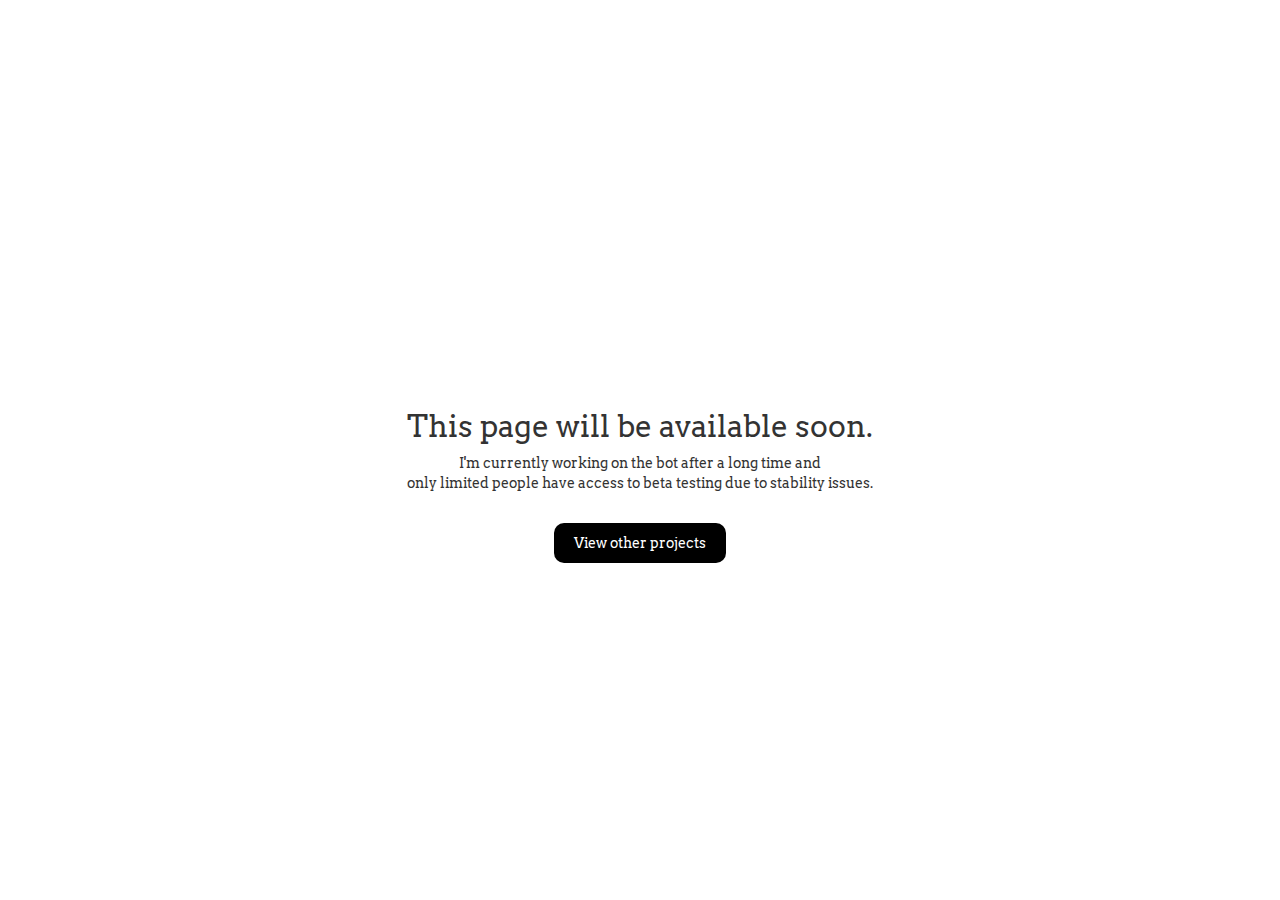
<file: index.html>
<!DOCTYPE html>
<html lang="en" >
<head>
  <meta charset="UTF-8">
  <title>coming soon</title>
  <link rel='stylesheet' href='https://cdnjs.cloudflare.com/ajax/libs/twitter-bootstrap/3.3.7/css/bootstrap.min.css'>
<link rel='stylesheet' href='https://fonts.googleapis.com/css?family=Arvo'><link rel="stylesheet" href="./style.css">

</head>
<body>
<!-- partial:index.partial.html -->
<section class="page_404">
	<div class="container">
		<div class="row">	
		<div class="col-sm-12 ">
		<div class="col-sm-10 col-sm-offset-1  text-center">
		<div class="four_zero_four_bg">
		
		
		</div>
		
		<div class="contant_box_404">
		<h3 class="h2">
		This page will be available soon.
		</h3>
		
		<p>I'm currently working on the bot after a long time and <br>only limited people have access to beta testing due to stability issues.</p>
		
		<a href="https://taufeeq.ml" class="link_404">View other projects</a>
	</div>
		</div>
		</div>
		</div>
	</div>
</section>
<!-- partial -->
  
</body>
</html>
</file>
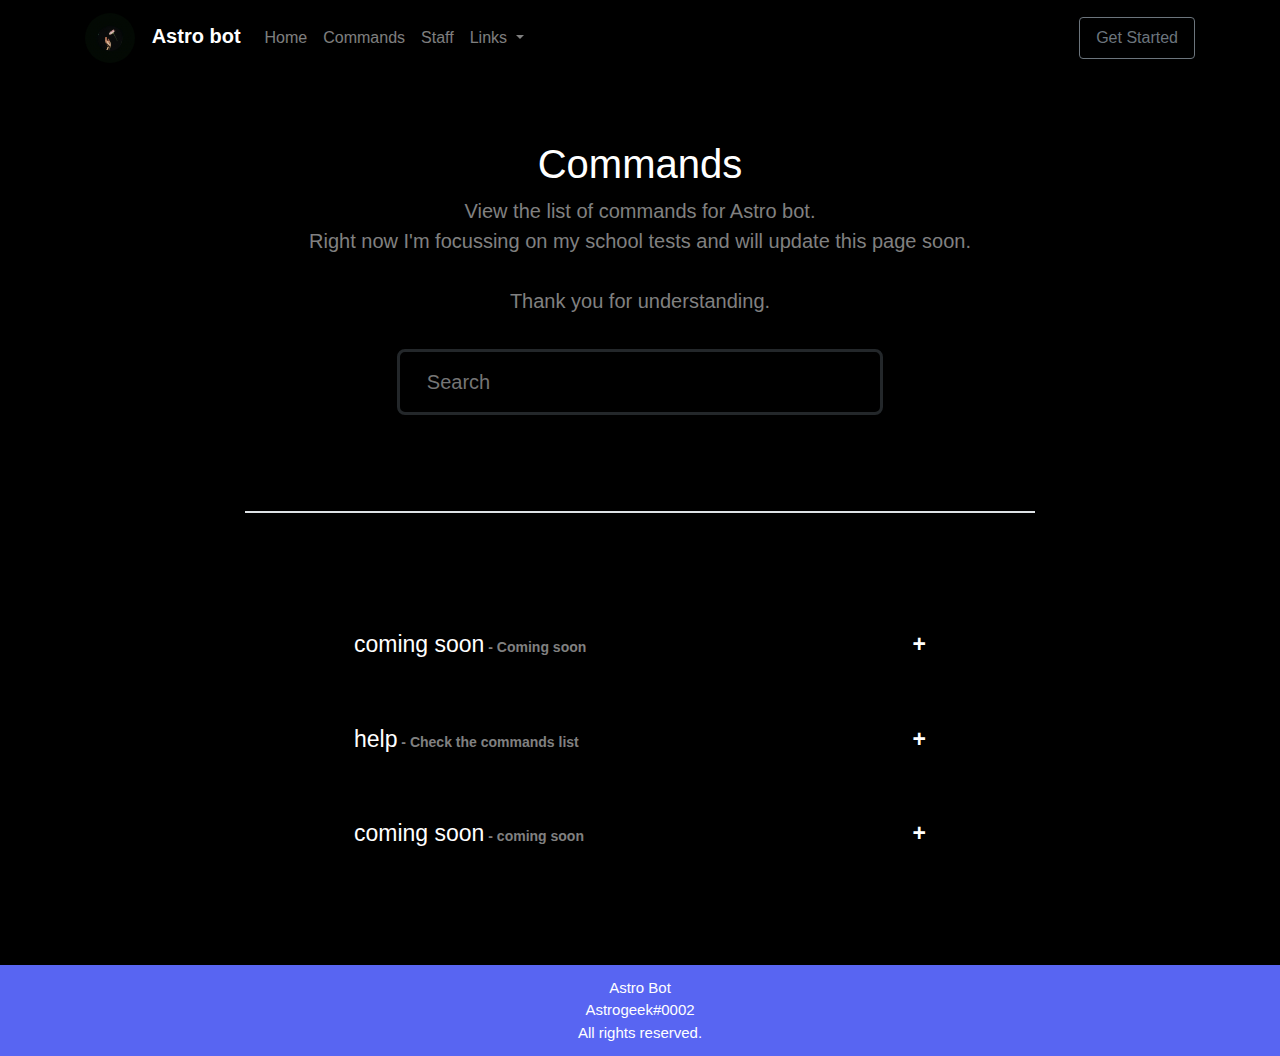
<file: commands.html>
<!DOCTYPE html>
<html lang="en">

<head>
    <meta charset="UTF-8">
    <meta name="viewport" content="width=device-width">
    <!-- COMMON TAGS -->
    <meta charset="utf-8">
    <title>Astro Bot</title>
    
    <!-- Primary Meta Tags -->
    <title>Astro bot</title>
    <meta name="title" content="Astro bot">
    <meta name="description" content="A multipurpose Discord.py bot built for keeping your Discord server organized and making tasks more convenient">
    <!-- Open Graph / Facebook -->
    <meta property="og:type" content="website">
    <meta property="og:url" content="https://astrobot.me/">
    <meta property="og:title" content="Astro bot">
    <meta property="og:description" content="A multipurpose Discord.py bot built for keeping your Discord server organized and making tasks more convenient">
    <meta property="og:image" content="https://repository-images.githubusercontent.com/377766344/04500516-acd9-48a6-9508-ba0154877f18">
    <!-- Twitter -->
    <meta property="twitter:card" content="summary_large_image">
    <meta property="twitter:url" content="https://astrobot.me/">
    <meta property="twitter:title" content="Astro bot">
    <meta property="twitter:description" content="A multipurpose Discord.py bot built for keeping your Discord server organized and making tasks more convenient">
    <meta property="twitter:image" content="https://repository-images.githubusercontent.com/377766344/04500516-acd9-48a6-9508-ba0154877f18">

    <link rel="stylesheet" href="../css/bootstrap.min.css">
    <link rel="stylesheet" href="../css/main.css">
    <link rel="stylesheet" href="https://cdnjs.cloudflare.com/ajax/libs/font-awesome/4.7.0/css/font-awesome.min.css">
    <link rel="icon" href="../assets/favicon.png?v=2">
</head>

<body>
   <nav class="navbar navbar-expand-lg navbar-dark bg-black">
        <div class="container-fluid container">
            <a class="navbar-brand" href="/">
                <img src="../assets/bot.png" alt="" width="50" height="50" class="rounded-circle"> &nbsp;
                <span>Astro bot</span>
            </a>
            <button class="navbar-toggler" type="button" data-bs-toggle="collapse"
                data-bs-target="#navbarSupportedContent" aria-controls="navbarSupportedContent" aria-expanded="false"
                aria-label="Toggle navigation">
                <span class="navbar-toggler-icon"></span>
            </button>
            <div class="collapse navbar-collapse" id="navbarSupportedContent">
                <ul class="navbar-nav me-auto mb-2 mb-lg-0">
                    <li class="nav-item">
                        <a class="nav-link" href="../index.html">Home</a>
                    </li>
                    <li class="nav-item">
                        <a class="nav-link" aria-current="page" href="#/">Commands</a>
                    </li>
                    <li class="nav-item">
                        <a class="nav-link" href="./team.html">Staff</a>
                    </li>
                    <li class="nav-item dropdown">
                        <a class="nav-link dropdown-toggle" href="#" id="linksdrop" role="button"
                            data-bs-toggle="dropdown" aria-expanded="false">
                            Links
                        </a>
                        <ul class="dropdown-menu bgn" aria-labelledby="linksdrop">
                            <li><a class="dropdown-item text-muted font-weight-bold" href="https://astrobot.me/invite" target="_blank">Invite
                                    Bot</a>
                            </li>
                            <li><a class="dropdown-item text-muted font-weight-bold" href="https://discord.link/astrobot" target="_blank">Support
                                    Server</a></li>
                            <li><a class="dropdown-item text-muted font-weight-bold" href="./faq.html">FAQ</a></li>
                            </li>
                            <li>
                                <hr class="dropdown-divider">
                            </li>
                            <li><a class="dropdown-item text-muted font-weight-bold"
                                    href="https://github.com/TaufeeqRiyaz" target="_blank">Dev Github</a></li>
                            <li><a class="dropdown-item text-muted font-weight-bold" href="">View
                                    Documentation</a></li>
                        </ul>
                    </li>
                </ul>
                <div class="d-flex ml-auto" id="headerlogin">
                    <li class="nav-item" style="list-style: none;">
                        <a class="nav-link btn btn-outline-secondary login" href="https://astrobot.me/invite">Get Started</a>
                    </li>
                </div>
            </div>
        </div>
    </nav>
    </div>

    <div class="jumbotron text-center bg-transparent">
        <h1 class="commandstitle">Commands</h1>
        <p class="lead commandssub">View the list of commands for Astro bot.<br>Right now I'm focussing on my school tests and will update this page soon.</br><br>Thank you for understanding.</br></p>
        <hr>
        <input id="myInput" type="text" class="searchbox" placeholder="Search">
        <br>
        <br>
        <br>
        <br>
        <br>
        <div class="border"></div>
        <br>
        <br>
        <br>
        <div id="myCmd">
            <br>
            <button type="button" class="collapsible">coming soon<span> - Coming soon</span></button>
            <div class="content">
                <h4 style="color: rgb(0, 0, 0);">Category:</h4>
                <p style="color: rgb(0, 0, 0);">Administration</p>
                <h4 style="color: #000000;">Usage:</h4>
                <p>coming soon</p>
                <h4 style="color: #cccccc;">Examples:</h4>
                <p>coming soon !</p>
            </div>
            <br>
            <br>
            <button type="button" class="collapsible">help<span> - Check the commands list</span></button>
            <div class="content">
                <h4 style="color: rgb(169, 247, 247);">Category:</h4>
                <p style="color: rgb(19, 182, 160);">General</p>
                <h4 style="color: #cccccc;">Usage:</h4>
                <p>,help</p>
                <h4 style="color: #cccccc;">Examples:</h4>
                <p>,help</p>
            </div>
            <br>
            <br>
            <button type="button" class="collapsible">coming soon<span> - coming soon</span></button>
            <div class="content">
                <h4 style="color: rgb(169, 247, 247);">Category:</h4>
                <p style="color: rgb(242, 44, 232);">Premium</p>
                <h4 style="color: #cccccc;">Usage:</h4>
                <p>ggg</p>
                <h4 style="color: #cccccc;">Examples:</h4>
                <p>coming sooooooonnnn</p>
            </div>
        </div>
    </div>
    </div>

    <footer class="mastfoot mb-auto">
            <div class="container-fluid mb-auto">
                <div class="row d-flex justify-content-center">
                    <div class="">
                        <p style="text-align: center; font-size: 15px; padding: -8px; margin: -8px;"><a href="https://astrobot.me/"
                            style="text-decoration: none; color: white;">Astro Bot</a></br>
                          Astrogeek#0002</br>All rights reserved.</br>
                      </div>
                    </div>
                </div>
            </div>
        </footer>

    <script src="https://cdn.jsdelivr.net/npm/bootstrap@5.0.0-beta1/dist/js/bootstrap.bundle.min.js"
        integrity="sha384-ygbV9kiqUc6oa4msXn9868pTtWMgiQaeYH7/t7LECLbyPA2x65Kgf80OJFdroafW"
        crossorigin="anonymous"></script>
    <script src="https://cdnjs.cloudflare.com/ajax/libs/materialize/1.0.0/js/materialize.min.js"></script>
    <script src="https://ajax.googleapis.com/ajax/libs/jquery/3.5.1/jquery.min.js"></script>
    <script src="../js/main.js"></script>
</body>

</html>
</file>
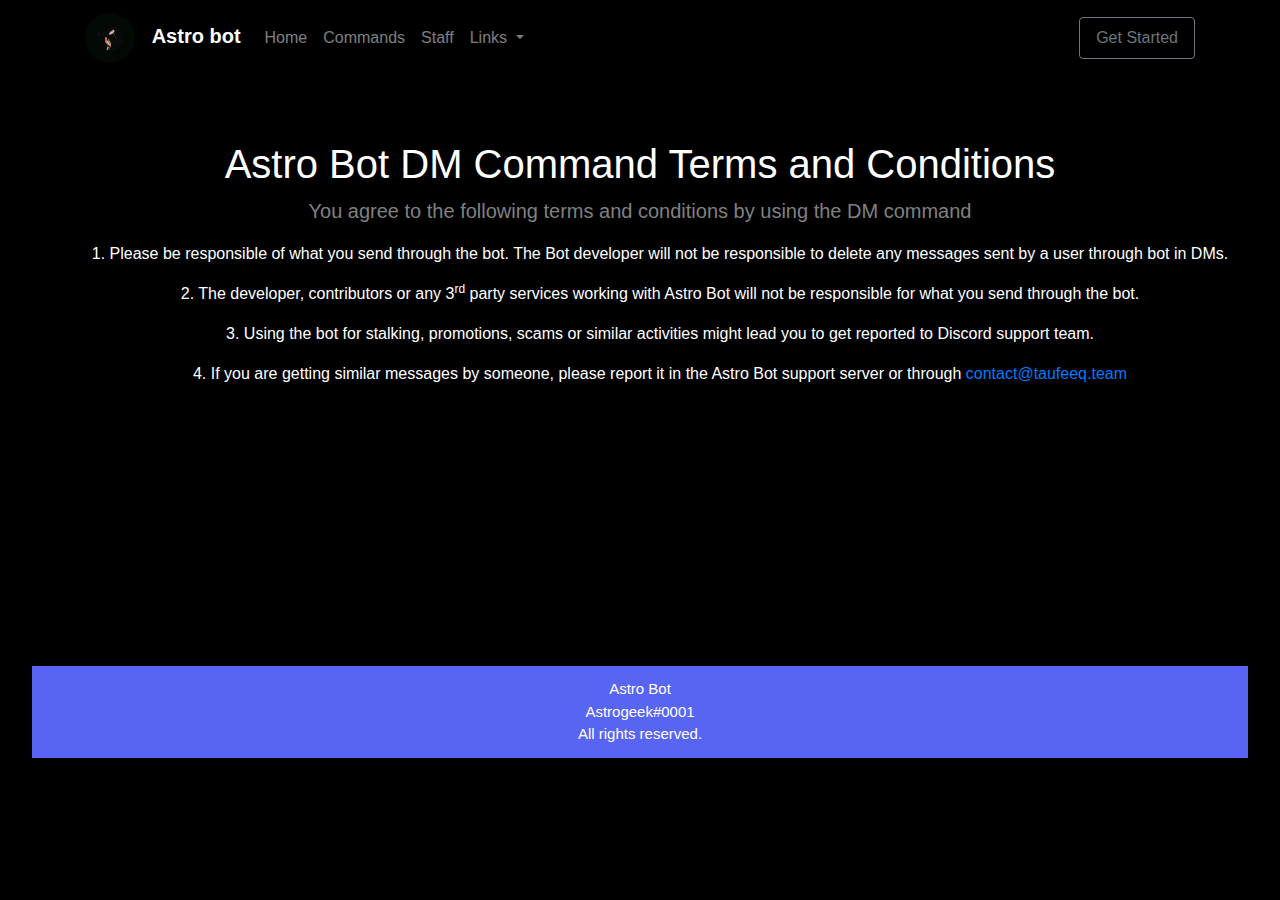
<file: DM-Tos.html>
<!DOCTYPE html>
<html lang="en">

<head>
    <meta charset="UTF-8">
    <meta name="viewport" content="width=device-width">
    <!-- COMMON TAGS -->
    <meta charset="utf-8">
    <title>Astro Bot</title>
    
    <!-- Primary Meta Tags -->
    <title>Astro bot</title>
    <meta name="title" content="Astro bot">
    <meta name="description" content="A multipurpose Discord.py bot built for keeping your Discord server organized and making tasks more convenient">
    <!-- Open Graph / Facebook -->
    <meta property="og:type" content="website">
    <meta property="og:url" content="https://astrobot.me/">
    <meta property="og:title" content="Astro bot">
    <meta property="og:description" content="A multipurpose Discord.py bot built for keeping your Discord server organized and making tasks more convenient">
    <meta property="og:image" content="https://repository-images.githubusercontent.com/377766344/04500516-acd9-48a6-9508-ba0154877f18">
    <!-- Twitter -->
    <meta property="twitter:card" content="summary_large_image">
    <meta property="twitter:url" content="https://astrobot.me/">
    <meta property="twitter:title" content="Astro bot">
    <meta property="twitter:description" content="A multipurpose Discord.py bot built for keeping your Discord server organized and making tasks more convenient">
    <meta property="twitter:image" content="https://repository-images.githubusercontent.com/377766344/04500516-acd9-48a6-9508-ba0154877f18">

    <link rel="stylesheet" href="../css/bootstrap.min.css">
    <link rel="stylesheet" href="../css/main.css">
    <link rel="stylesheet" href="https://cdnjs.cloudflare.com/ajax/libs/font-awesome/4.7.0/css/font-awesome.min.css">
    <link rel="icon" href="../assets/favicon.png?v=2">
</head>

<body>
   <nav class="navbar navbar-expand-lg navbar-dark bg-black">
        <div class="container-fluid container">
            <a class="navbar-brand" href="/">
                <img src="../assets/bot.png" alt="" width="50" height="50" class="rounded-circle"> &nbsp;
                <span>Astro bot</span>
            </a>
            <button class="navbar-toggler" type="button" data-bs-toggle="collapse"
                data-bs-target="#navbarSupportedContent" aria-controls="navbarSupportedContent" aria-expanded="false"
                aria-label="Toggle navigation">
                <span class="navbar-toggler-icon"></span>
            </button>
            <div class="collapse navbar-collapse" id="navbarSupportedContent">
                <ul class="navbar-nav me-auto mb-2 mb-lg-0">
                    <li class="nav-item">
                        <a class="nav-link" href="../index.html">Home</a>
                    </li>
                    <li class="nav-item">
                        <a class="nav-link" aria-current="page" href="commands.html">Commands</a>
                    </li>
                    <li class="nav-item">
                        <a class="nav-link" href="./team.html">Staff</a>
                    </li>
                    <li class="nav-item dropdown">
                        <a class="nav-link dropdown-toggle" href="#" id="linksdrop" role="button"
                            data-bs-toggle="dropdown" aria-expanded="false">
                            Links
                        </a>
                        <ul class="dropdown-menu bgn" aria-labelledby="linksdrop">
                            <li><a class="dropdown-item text-muted font-weight-bold" href="https://astrobot.me/invite" target="_blank">Invite
                                    Bot</a>
                            </li>
                            <li><a class="dropdown-item text-muted font-weight-bold" href="https://discord.link/astrobot" target="_blank">Support
                                    Server</a></li>
                            <li><a class="dropdown-item text-muted font-weight-bold" href="./faq.html">FAQ</a></li>
                            </li>
                            <li>
                                <hr class="dropdown-divider">
                            </li>
                            <li><a class="dropdown-item text-muted font-weight-bold"
                                    href="https://github.com/TaufeeqRiyaz" target="_blank">Dev Github</a></li>
                            <li><a class="dropdown-item text-muted font-weight-bold" href="">View
                                    Documentation</a></li>
                        </ul>
                    </li>
                </ul>
                <div class="d-flex ml-auto" id="headerlogin">
                    <li class="nav-item" style="list-style: none;">
                        <a class="nav-link btn btn-outline-secondary login" href="https://astrobot.me/invite">Get Started</a>
                    </li>
                </div>
            </div>
        </div>
    </nav>
    </div>

    <div class="jumbotron text-center bg-transparent">
        
        <h1 class="commandstitle">Astro Bot DM Command Terms and Conditions</h1>
        <p class="lead commandssub">You agree to the following terms and conditions by using the DM command</p>
        <ol>
            <p style="color:white;">1. Please be responsible of what you send through the bot. The Bot developer will not be responsible to delete any messages sent by a user through bot in DMs.</p>
            <p style="color:white;"> 2. The developer, contributors or any 3<sup>rd</sup> party services working with Astro Bot will not be responsible for what you send through the bot.</p>
            <p style="color:white;">3. Using the bot for stalking, promotions, scams or similar activities might lead you to get reported to Discord support team.</p>
            <p style="color:white;">4. If you are getting similar messages by someone, please report it in the Astro Bot support server or through <a href="mailto:contact@taufeeq.team">contact@taufeeq.team</a></p>
        </ol>
        

        
<br>
<br>
<br>
<br>
<br>
<br>
<br>
<br>
<br>
<br>
<br>
    <footer class="mastfoot mb-auto">
            <div class="container-fluid mb-auto">
                <div class="row d-flex justify-content-center">
                    <div class="">
                        <p style="text-align: center; font-size: 15px; padding: -8px; margin: -8px;"><a href="https://astrobot.me/"
                            style="text-decoration: none; color: white;">Astro Bot</a></br>
                          Astrogeek#0001</br>All rights reserved.</br>
                      </div>
                    </div>
                </div>
            </div>
        </footer>

    <script src="https://cdn.jsdelivr.net/npm/bootstrap@5.0.0-beta1/dist/js/bootstrap.bundle.min.js"
        integrity="sha384-ygbV9kiqUc6oa4msXn9868pTtWMgiQaeYH7/t7LECLbyPA2x65Kgf80OJFdroafW"
        crossorigin="anonymous"></script>
    <script src="https://cdnjs.cloudflare.com/ajax/libs/materialize/1.0.0/js/materialize.min.js"></script>
    <script src="https://ajax.googleapis.com/ajax/libs/jquery/3.5.1/jquery.min.js"></script>
    <script src="../js/main.js"></script>
</body>

</html>
</file>
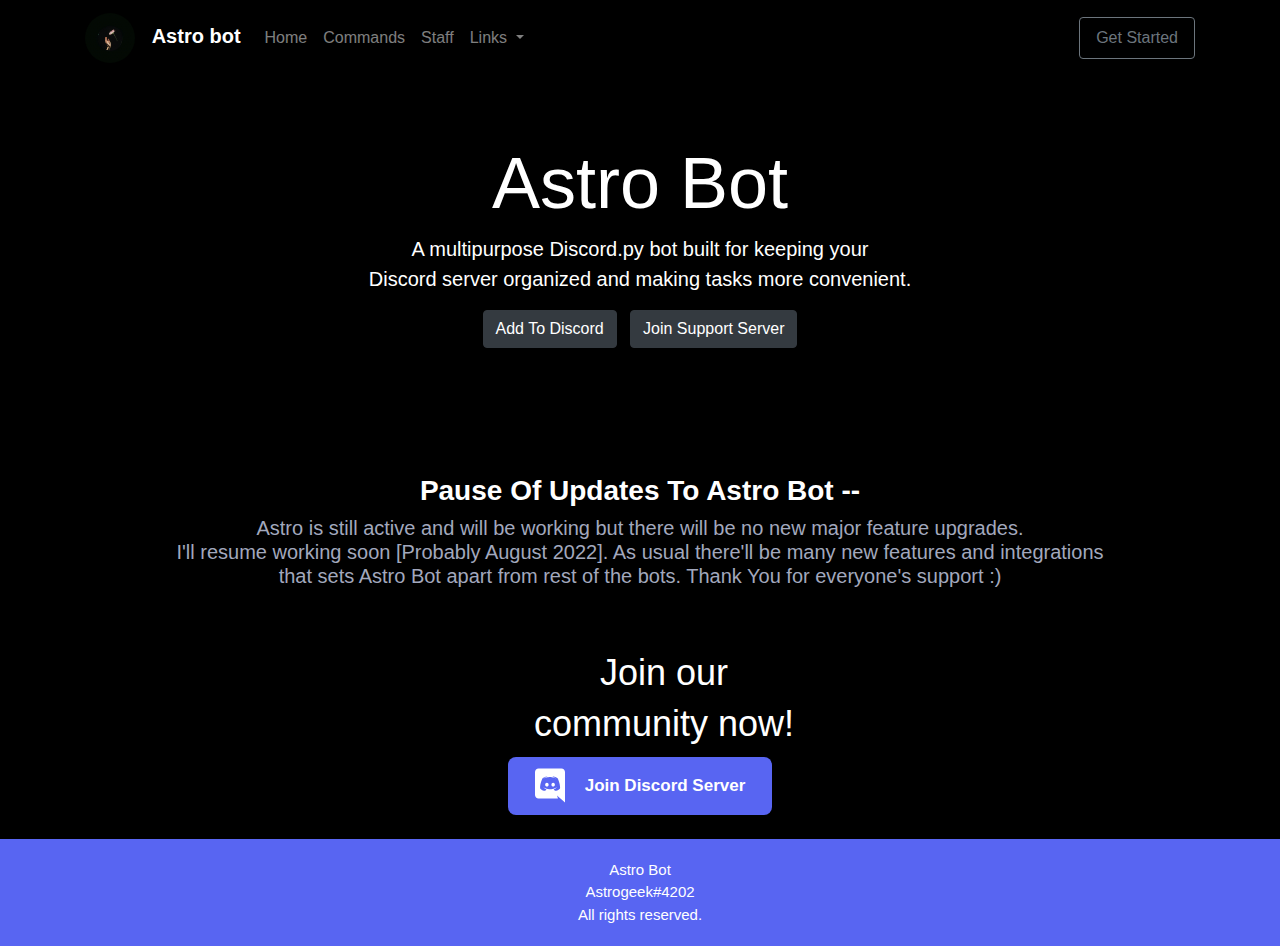
<file: indexx.html>
<!DOCTYPE html>
<html lang="en">

<head>

  <script type="application/ld+json">
    {
      "@context": "https://schema.org",
      "@type": "Organization",
      "url": "https://astrobot.me",
      "logo": "https://astrobot.me/assets/bot.png"
    }
    </script>

    <script data-name="BMC-Widget" data-cfasync="false" src="https://cdnjs.buymeacoffee.com/1.0.0/widget.prod.min.js" data-id="taufeeqriyaz" data-description="Support me on Buy me a coffee!" data-message="Thank you for visiting. You can now buy me a coffeee." data-color="#5865F2" data-position="Right" data-x_margin="18" data-y_margin="18"></script>

  <meta charset="UTF-8">
  <meta name="viewport" content="width=device-width">
  <meta property="og:description" content="A multipurpose Discord.py bot built for keeping your Discord server organized and making tasks more convenient.">
  <meta name="robots" content="index, follow, max-snippet:-1, max-image-preview:large, max-video-preview:-1">
  <meta property="og:locale" content="en_US">
  <meta property="og:type" content="website">
  <meta property="og:title" content="Astro Bot">
  <meta property="og:description" content="A multipurpose Discord.py bot built for keeping your Discord server organized and making tasks more convenient.">
  <meta property="og:site_name" content="Astro Bot">
  <meta property="og:image" content="https://i.imgur.com/CGKtRzz.png">
  <meta property="og:image:width" content="600">
  <meta property="og:image:height" content="200">
  <meta name="twitter:card" content="summary_large_image">
  <link rel="stylesheet" href="css/bootstrap.min.css">
  <link rel="stylesheet" href="css/main.css">
  <link rel="stylesheet" href="https://cdnjs.cloudflare.com/ajax/libs/font-awesome/4.7.0/css/font-awesome.min.css">
  <link rel="icon" href="assets/favicon.png?v=2">
  <title>Astro bot</title>
  <meta name="msvalidate.01" content="8AD885C7FE29B10B26C19901355BA998" />
  <meta property="og:url" content="https://astrobot.me" />
  <meta name="twitter:image:src" content="https://i.imgur.com/CGKtRzz.png">
</head>


<body>
  <nav class="navbar navbar-expand-lg navbar-dark bg-black">
    <div class="container-fluid container">
      <a class="navbar-brand" href="/">
        <img src="./assets/bot.png" alt="" width="50" height="50" class="rounded-circle"> &nbsp; <span>Astro bot</span>
      </a>
      <button class="navbar-toggler" type="button" data-bs-toggle="collapse" data-bs-target="#navbarSupportedContent"
        aria-controls="navbarSupportedContent" aria-expanded="false" aria-label="Toggle navigation">
        <span class="navbar-toggler-icon"></span>
      </button>
      <div class="collapse navbar-collapse" id="navbarSupportedContent">
        <ul class="navbar-nav me-auto mb-2 mb-lg-0">
          <li class="nav-item">
            <a class="nav-link" aria-current="page" href="#/">Home <span class="sr-only">(current)</span></a>
          </li>
          <li class="nav-item">
            <a class="nav-link" href="/commands.html">Commands</a>
          </li>
          <li class="nav-item">
            <a class="nav-link" href="/team.html">Staff</a>
          </li>
          <li class="nav-item dropdown">
            <a class="nav-link dropdown-toggle" href="#" id="linksdrop" role="button" data-bs-toggle="dropdown"
              aria-expanded="false">
              Links
            </a>
            <ul class="dropdown-menu bgn" aria-labelledby="linksdrop">
              <li><a class="dropdown-item text-muted font-weight-bold" href="https://astrobot.me/invite" target="_blank">Invite
                  Bot</a>
              </li>
              <li><a class="dropdown-item text-muted font-weight-bold" href="https://discord.link/astrobot" target="_blank">Support
                  Server</a></li>
              <li><a class="dropdown-item text-muted font-weight-bold" href="/faq.html">FAQ</a></li>
              <li>
                <hr class="dropdown-divider">
              </li>
              <li><a class="dropdown-item text-muted font-weight-bold" href="https://github.com/TaufeeqRiyaz"
                  target="_blank">Dev Github</a></li>
              <li><a class="dropdown-item text-muted font-weight-bold" href="/commands.html">View Documentation</a></li>
            </ul>
          </li>
        </ul>
        <div class="d-flex ml-auto" id="headerlogin">
          <li class="nav-item" style="list-style: none;">
            <a class="nav-link btn btn-outline-secondary login" href="https://astrobot.me/invite">Get Started</a>
          </li>
        </div>
      </div>
    </div>
  </nav>
  </div>

  <div class="jumbotron text-center bg-transparent">
    <h1 class="display-3 htext">Astro Bot</h1>
    <p class="lead ltext">
      A multipurpose Discord.py bot built for keeping your <br>Discord server organized and making tasks more convenient.</p>
    </p>
    <a class="btn btn-dark" href="https://astrobot.me/invite">Add To Discord</a>
    &nbsp;
    <a class="btn btn-dark" href="https://discord.link/astrobot">Join Support Server</a>
  </div>

  <div class="bg-black">
    <div class="text-center">
      <h3 class="wh">Pause Of Updates To Astro Bot -</span>-</h3>
    </div>
    <h5 class="text-center textt">Astro is still active and will be working but there will be no new major feature upgrades.<br> I'll resume working soon [Probably August 2022]. As usual there'll be many new features and integrations <br>that sets Astro Bot apart from rest of the bots. Thank You for everyone's support :)</h5>
      </div>
    </div>

    <div class="text-center">
      <h3 class="ttjoin ml-5"><span></span>
        <br>
        Join our
        <br>community now!</br>
        
      </h3>
      <div class="mr-5"></div>
        <div style="transform: none;"><a href="https://discord.link/astrobot" target="_blank"> <button class="add_to_discord" h><svg width="30"
                height="35" viewBox="0 0 30 35" fill="none" xmlns="http://www.w3.org/2000/svg">
                <path fill-rule="evenodd" clip-rule="evenodd"
                  d="M3.51429 0.416687H26.4857C28.4229 0.416687 30 1.98835 30 3.93585V34.5834L26.3143 31.3375L24.24 29.4242L22.0457 27.3913L22.9543 30.5517H3.51429C1.57714 30.5517 0 28.98 0 27.0325V3.93585C0 1.98835 1.57714 0.416687 3.51429 0.416687ZM18.7371 21.3438C19.2514 21.9929 19.8686 22.7275 19.8686 22.7275C23.6571 22.6079 25.1143 20.1309 25.1143 20.1309C25.1143 14.63 22.6457 10.1713 22.6457 10.1713C20.1771 8.32627 17.8286 8.37752 17.8286 8.37752L17.5886 8.65085C20.5029 9.53919 21.8571 10.8204 21.8571 10.8204C20.0743 9.84669 18.3257 9.36835 16.6971 9.18044C15.4629 9.04377 14.28 9.07794 13.2343 9.2146C13.1445 9.2146 13.0678 9.22762 12.9813 9.2423C12.9687 9.24443 12.9559 9.2466 12.9429 9.24877C12.3429 9.30002 10.8857 9.5221 9.05143 10.325C8.41714 10.6154 8.04 10.8204 8.04 10.8204C8.04 10.8204 9.46286 9.47085 12.5486 8.58252L12.3771 8.37752C12.3771 8.37752 10.0286 8.32627 7.56 10.1713C7.56 10.1713 5.09143 14.63 5.09143 20.1309C5.09143 20.1309 6.53143 22.6079 10.32 22.7275C10.32 22.7275 10.9543 21.9588 11.4686 21.3096C9.29143 20.6604 8.46857 19.2938 8.46857 19.2938C8.46857 19.2938 8.64 19.4134 8.94857 19.5842C8.96571 19.6013 8.98286 19.6184 9.01714 19.6354C9.04286 19.6525 9.06857 19.6653 9.09429 19.6781C9.12 19.691 9.14571 19.7038 9.17143 19.7209C9.6 19.96 10.0286 20.1479 10.4229 20.3017C11.1257 20.575 11.9657 20.8484 12.9429 21.0363C14.2286 21.2754 15.7371 21.3609 17.3829 21.0534C18.1886 20.9167 19.0114 20.6775 19.8686 20.3188C20.4686 20.0967 21.1371 19.7721 21.84 19.3109C21.84 19.3109 20.9829 20.7117 18.7371 21.3438ZM10.1486 16.6459C10.1486 15.6038 10.92 14.7496 11.8971 14.7496C12.8743 14.7496 13.6628 15.6038 13.6457 16.6459C13.6457 17.688 12.8743 18.5421 11.8971 18.5421C10.9371 18.5421 10.1486 17.688 10.1486 16.6459ZM16.4057 16.6459C16.4057 15.6038 17.1771 14.7496 18.1543 14.7496C19.1314 14.7496 19.9028 15.6038 19.9028 16.6459C19.9028 17.688 19.1314 18.5421 18.1543 18.5421C17.1943 18.5421 16.4057 17.688 16.4057 16.6459Z"
                  fill="white"></path>
              </svg>Join Discord Server</button></a></div>
      </div>
    </div>
<br>
    <footer class="mastfoot mb-auto">
      <div class="container-fluid mb-auto">
        <div class="row d-flex justify-content-center">
          <div class="">
            <p style="text-align: center; font-size: 15px; padding: 0px; margin: 0px;"><a href="https://astrobot.me/"
                style="text-decoration: none; color: white;">Astro Bot</a></br>
              Astrogeek#4202</br>All rights reserved.</br>
          </div>
        </div>
      </div>
    </footer>

    <script src="https://cdn.jsdelivr.net/npm/bootstrap@5.0.0-beta1/dist/js/bootstrap.bundle.min.js"
      integrity="sha384-ygbV9kiqUc6oa4msXn9868pTtWMgiQaeYH7/t7LECLbyPA2x65Kgf80OJFdroafW"
      crossorigin="anonymous"></script>
    <script src="https://cdnjs.cloudflare.com/ajax/libs/materialize/1.0.0/js/materialize.min.js"></script>
    <script src="https://ajax.googleapis.com/ajax/libs/jquery/3.5.1/jquery.min.js"></script>
    <script src="../js/main.js"></script>
</body>

</html>
</file>
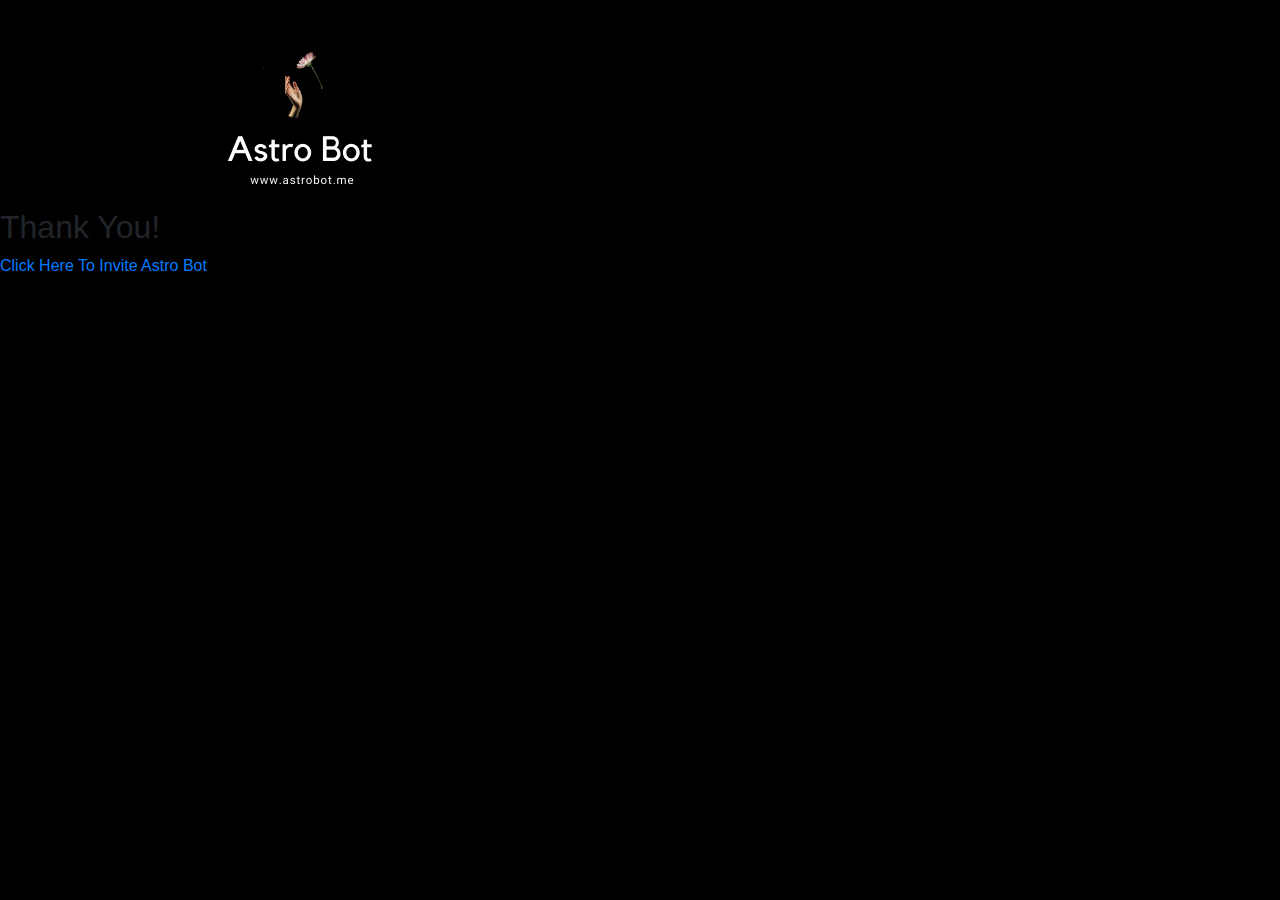
<file: invite.html>
<!DOCTYPE html>
<html lang="en">

<head>
	<script type="application/ld+json">
		{
		  "@context": "https://schema.org",
		  "@type": "Organization",
		  "url": "https://astrobot.me",
		  "logo": "https://astrobot.me/assets/bot.png"
		}
		</script>
	
	  <meta charset="UTF-8">
	  <meta name="viewport" content="width=device-width">
	  <meta property="og:description" content="A multipurpose Discord.py bot built for keeping your Discord server organized and making tasks more convenient.">
	  <meta name="robots" content="index, follow, max-snippet:-1, max-image-preview:large, max-video-preview:-1">
	  <meta property="og:locale" content="en_US">
	  <meta property="og:type" content="website">
	  <meta property="og:title" content="Astro Bot">
	  <meta property="og:description" content="A multipurpose Discord.py bot built for keeping your Discord server organized and making tasks more convenient.">
	  <meta property="og:site_name" content="Astro Bot">
	  <meta property="og:image" content="https://i.imgur.com/CGKtRzz.png">
	  <meta property="og:image:width" content="600">
	  <meta property="og:image:height" content="200">
	  <meta name="twitter:card" content="summary_large_image">
	  <link rel="stylesheet" href="css/bootstrap.min.css">
	  <link rel="stylesheet" href="css/main.css">
	  <link rel="stylesheet" href="https://cdnjs.cloudflare.com/ajax/libs/font-awesome/4.7.0/css/font-awesome.min.css">
	  <link rel="icon" href="assets/favicon.png?v=2">
	  <title>Astro bot</title>
	  <meta property="og:url" content="https://astrobot.me" />
	  <meta name="twitter:image:src" content="https://i.imgur.com/CGKtRzz.png">

</head>

<body>

	<div id="notfound">
		<div class="notfound">
			<img src="assets/banner.png">
			<div class="notfound-404">
				<h1></h1>
				<h2>Thank You!<br></h2>
			</div>
			<a href=https://discord.com/api/oauth2/authorize?client_id=841269196376637450&permissions=8&scope=bot%20applications.commands>Click Here To Invite Astro Bot</a>
		</div>
	</div>

</body>

</html>
</file>
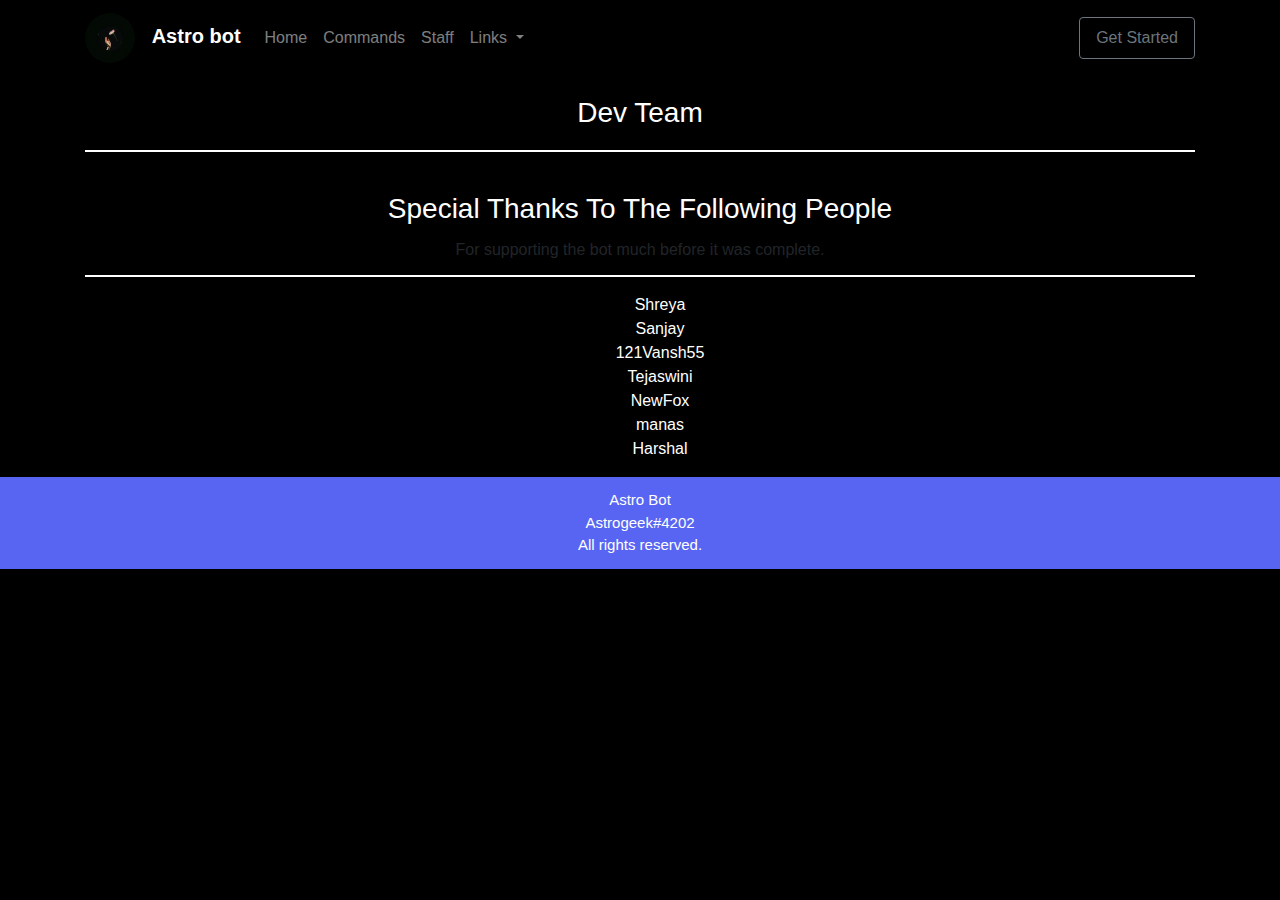
<file: team.html>
<!DOCTYPE html>
<html lang="en">

    <head>

        <script type="application/ld+json">
          {
            "@context": "https://schema.org",
            "@type": "Organization",
            "url": "https://astrobot.me",
            "logo": "https://astrobot.me/assets/bot.png"
          }
          </script>
      
        <meta charset="UTF-8">
        <meta name="viewport" content="width=device-width">
        <meta property="og:description" content="A multipurpose Discord.py bot built for keeping your Discord server organized and making tasks more convenient.">
        <meta name="robots" content="index, follow, max-snippet:-1, max-image-preview:large, max-video-preview:-1">
        <meta property="og:locale" content="en_US">
        <meta property="og:type" content="website">
        <meta property="og:title" content="Astro Bot">
        <meta property="og:description" content="A multipurpose Discord.py bot built for keeping your Discord server organized and making tasks more convenient.">
        <meta property="og:site_name" content="Astro Bot">
        <meta property="og:image" content="https://i.imgur.com/CGKtRzz.png">
        <meta property="og:image:width" content="600">
        <meta property="og:image:height" content="200">
        <meta name="twitter:card" content="summary_large_image">
        <link rel="stylesheet" href="css/bootstrap.min.css">
        <link rel="stylesheet" href="css/main.css">
        <link rel="stylesheet" href="https://cdnjs.cloudflare.com/ajax/libs/font-awesome/4.7.0/css/font-awesome.min.css">
        <link rel="icon" href="assets/favicon.png?v=2">
        <title>Astro bot</title>
        <meta property="og:url" content="https://astrobot.me" />
        <meta name="twitter:image:src" content="https://i.imgur.com/CGKtRzz.png">
      </head>

<body>
    <nav class="navbar navbar-expand-lg navbar-dark bg-black">
        <div class="container-fluid container">
            <a class="navbar-brand" href="/">
                <img src="../assets/bot.png" alt="" width="50" height="50" class="rounded-circle"> &nbsp;
                <span>Astro bot</span>
            </a>
            <button class="navbar-toggler" type="button" data-bs-toggle="collapse"
                data-bs-target="#navbarSupportedContent" aria-controls="navbarSupportedContent" aria-expanded="false"
                aria-label="Toggle navigation">
                <span class="navbar-toggler-icon"></span>
            </button>
            <div class="collapse navbar-collapse" id="navbarSupportedContent">
                <ul class="navbar-nav me-auto mb-2 mb-lg-0">
                    <li class="nav-item">
                        <a class="nav-link" href="../index.html">Home</a>
                    </li>
                    <li class="nav-item">
                        <a class="nav-link" aria-current="page" href="./commands.html">Commands</a>
                    </li>
                    <li class="nav-item">
                        <a class="nav-link" href="./team.html">Staff</a>
                    </li>
                    <li class="nav-item dropdown">
                        <a class="nav-link dropdown-toggle" href="#" id="linksdrop" role="button"
                            data-bs-toggle="dropdown" aria-expanded="false">
                            Links
                        </a>
                        <ul class="dropdown-menu bgn" aria-labelledby="linksdrop">
                            <li><a class="dropdown-item text-muted font-weight-bold" href="https://astrobot.me/invite" target="_blank">Invite
                                    Bot</a>
                            </li>
                            <li><a class="dropdown-item text-muted font-weight-bold" href="https://discord.link/astrobot" target="_blank">Support
                                    Server</a></li>
                            <li><a class="dropdown-item text-muted font-weight-bold" href="./faq.html">FAQ</a></li>
                            </li>
                            <li>
                                <hr class="dropdown-divider">
                            </li>
                            <li><a class="dropdown-item text-muted font-weight-bold"
                                    href="https://github.com/TaufeeqRiyaz" target="_blank">Dev Github</a></li>
                            <li><a class="dropdown-item text-muted font-weight-bold" href="">View
                                    Documentation</a></li>
                        </ul>
                    </li>
                </ul>
                <div class="d-flex ml-auto" id="headerlogin">
                    <li class="nav-item" style="list-style: none;">
                        <a class="nav-link btn btn-outline-secondary login" href="https://astrobot.me/invite">Get Started</a>
                    </li>
                </div>
            </div>
        </div>
    </nav>

    <div class="container text-center">
        <h3 style="color: #ffffff; margin: 20px">Dev Team</h3>
        <hr style="border: 1px solid #ffffff">
        <div class="row equal d-flex justify-content-center" style="margin: 20px" id="owners_list">
        </div>
    </div>
    <div class="container text-center">
        <h3 style="color: #ffffff; margin: 15px">Special Thanks To The Following People</h3><h6>For supporting the bot much before it was complete.</h6>
        <hr style="border: 1px solid #ffffff">
        <ul>
            <a href="https://youtu.be/UX2Xx4LIKSA" style="color:white; text-decoration: none">Shreya</a><br>
            <a style="color:white";>Sanjay</a><br>
            <a style="color:white";>121Vansh55</a><br>
            <a style="color:white";>Tejaswini</a><br>
            <a style="color:white";>NewFox</a><br>
            <a style="color:white";>manas</a><br>
            <a style="color:white";>Harshal</a><br>
        </ul>
        </div>
    </div>
    <footer class="mastfoot mb-auto">
        <div class="container-fluid mb-auto">
            <div class="row d-flex justify-content-center">
                <div class="">
                    <p style="text-align: center; font-size: 15px; padding: -8px; margin: -8px;"><a href="https://astrobot.me/"
                        style="text-decoration: none; color: white;">Astro Bot</a></br>
                      Astrogeek#4202</br>All rights reserved.</br>
                  </div>
            </div>
        </div>
    </footer>

    <script src="https://cdn.jsdelivr.net/npm/bootstrap@5.0.0-beta1/dist/js/bootstrap.bundle.min.js"
        integrity="sha384-ygbV9kiqUc6oa4msXn9868pTtWMgiQaeYH7/t7LECLbyPA2x65Kgf80OJFdroafW"
        crossorigin="anonymous"></script>
    <script src="https://cdnjs.cloudflare.com/ajax/libs/materialize/1.0.0/js/materialize.min.js"></script>
    <script src="https://ajax.googleapis.com/ajax/libs/jquery/3.5.1/jquery.min.js"></script>
    <script src="../js/main.js"></script>
    <script src="../js/team.js"></script>
</body>

</html>
</file>
<file: style.css>
.page_404{ padding:40px 0; background:#fff; font-family: 'Arvo', serif;
}

.page_404  img{ width:100%;}

.four_zero_four_bg{
 
 background-image: url(https://astro.taufeeq.ml/home.gif);
    height: 400px;
    background-position: center;
 }
 
 
 .four_zero_four_bg h1{
 font-size:80px;
 }
 
  .four_zero_four_bg h3{
			 font-size:80px;
			 }
			 
			 .link_404{			 
	color: #fff!important;
    border-radius: 10px;
    padding: 10px 20px;
    background: #000000;
    margin: 20px 0;
    display: inline-block;}
	.contant_box_404{ margin-top:-50px;}
</file>
<file: css/main.css>
body {
    font-family: 'Poppins', sans-serif !important;
    -webkit-font-smoothing: antialiased;
    -moz-osx-font-smoothing: grayscale;
    text-rendering: optimizeLegibility;
    background-color: #000000;
}
.bgn {
    background-color: black;
    border: 1px solid #fff;
}
.htext {
color: #ffffff;
font-weight: inherit;
line-height: 1.2;
}
.ltext {
    color: #ffff;
}
.wh {
    color: #ffffff;
    font-weight: 700;
    padding-top: 30px;
}
.Astrobot {
    color: #AD91FF !important;
}
.Astrobot:hover {
    font-size: 30px;
    text-shadow: #ffffff;
}
.textt {
    color: #a2a8bd;
}
.card {
    border: 1px solid #ffffff;
}
.card:hover {
     border: 3px solid black;
}
.cardds{
margin-top: 30px !important;
padding: 60px 50px !important;
}
.bgseconde {
    padding-bottom: 150px;
    background-color: #000000;

}
.ttjoin {
    color: #ffffff;
    font-weight: 500;
    font-size: 36px;
    line-height: 51px;
}
span {
    font-weight: 700;
}
.footer-social-icons {
    width: 350px;
    display: block;
    margin: 0 auto;
    align-items: center;
}
.social-icon {
    color: #fff;
}
ul.social-icons {
    margin-top: 10px;
}
.social-icons li {
    vertical-align: top;
    display: inline;
    height: 100px;
}
.social-icons a {
    color: #fff;
    text-decoration: none;
}
.fa-facebook {
    padding:10px 14px;
    -o-transition:.5s;
    -ms-transition:.5s;
    -moz-transition:.5s;
    -webkit-transition:.5s;
    transition: .5s;
    background-color: #000000;
}
.fa-facebook:hover {
    background-color: #5865F2;
}
.fa-twitter {
    padding:10px 12px;
    -o-transition:.5s;
    -ms-transition:.5s;
    -moz-transition:.5s;
    -webkit-transition:.5s;
    transition: .5s;
    background-color: #000000;
}
.fa-twitter:hover {
    background-color: #00aced;
}
.fa-github {
    padding:10px 14px;
    -o-transition:.5s;
    -ms-transition:.5s;
    -moz-transition:.5s;
    -webkit-transition:.5s;
    transition: .5s;
    background-color: #000000;
}
.fa-github:hover {
    background-color: #5865F2;
}
.add_to_discord {
    display: flex;
    margin: auto;
    align-items: center;
    background-color: #5865F2;
    border-radius: 8px;
    border: 0;
    font-weight: 600;
    font-size: 17px !important;
    line-height: 21px !important;
    color: #fff;
    padding: 27px;
    height: 58px;
    outline: none;
}
.add_to_discord svg {
    padding-right: 20px;
    box-sizing: unset;
}
.add_to_discord:hover {
    background-color: #5865F2;
    text-decoration: none;
  }
  
.commandstitle {
    color: #ffffff;
}
.commandssub {
    color: gray;
}
.searchbox {
    background-color: #000000;
    padding: 15px 27px;
    font-size: 20px;
    color: #ccc;
    border: 3px solid #23272A;
    border-radius: 8px;
    width: 40%;
}
.border {
    width: 65%;
    height: 2px;
    background: #fff;
    margin-left: 17.5%;
}
.collapsible {
    background-color: #000000;
    color: white;
    cursor: pointer;
    padding: 18px;
    width: 50%;
    border: none;
    text-align: left;
    outline: none;
    font-size: 23px;
    font-family: -apple-system, BlinkMacSystemFont, 'Segoe UI', Roboto, Oxygen, Ubuntu, Cantarell, 'Open Sans', 'Helvetica Neue', sans-serif;
  }
  .collapsible span {
    font-size: 14px;
    color: grey;
}
.collapsible:after {
    content: '\002B';
    color: white;
    font-weight: bold;
    float: right;
    margin-left: 5px;
  }
  
  .active:after {
    content: "\2212";
  }
  .content {
    padding: 0 18px;
    width: 50%;
    margin-left: 25%;
    overflow: hidden;
    transition: max-height 0.3s ease-out;
    background-color: #ffffff;
    color: #ff0000;
    text-align: left;
    display: none;
  }
  .content h4 {
    margin-top: 12px;
    font-size: 20px;
    font-family: 'Sans-serif';
  }

  .card{
    background-color: #000000;
    color: rgb(255, 255, 255);
    max-width: 360px;
    display: flex;
    flex-direction: column;
    overflow: hidden;
    border-radius: 1rem;
    box-shadow: 0px 1rem 1.5rem #23272A;
  }
  
  .card .banner{
    background-position: center;
    background-repeat: no-repeat;
    background-size: cover;
    height: 11rem;
    display: flex;
    align-items: flex-end;
    justify-content: center;
    box-sizing: border-box;
  }
  .card .banner img{
    background-color: rgb(0, 0, 0);
    width: 8rem;
    height: 8rem;
    box-shadow: 0 0.5rem 1rem rgba(0,0,0,0.3);
    border-radius: 50%;
    transform: translateY(50%);
    transition: transform 200ms cubic-bezier(0.18, 0.89, 0.32, 1.28);
  }
  
  .card .banner img:hover{
    transform: translateY(50%) scale(1.3);
  }
  
  .card h2.name{
    text-align: center;
    padding: 0 2rem 0.5rem;
    margin: 0;
  }
  
  .card .title{
    color: #a0a0a0;
    font-size: 0.85rem;
    text-align: center;
    padding: 0 2rem 1.2rem;
  }
  
  .card .actions{
    padding: 0 2rem 1.2rem;
    display: flex;
    flex-direction: column;
    order: 99;
  }
  
  .card .actions .follow-info{
    padding: 0 0 1rem;
    display: flex;
  }
  
  .card .actions .follow-info h2{
    text-align: center;
    width: 50%;
    margin: 0;
    box-sizing: border-box;
  }
  
  .card .actions .follow-info h2 a{
    text-decoration: none;
    padding: 0.8rem;
    display: flex;
    flex-direction: column;
    border-radius: 0.8rem;
    transition: background-color 100ms ease-in-out;
  }
  
  .card .actions .follow-info h2 a span{
    color: #1c9eff;
    font-weight: bold;
    transform-origin: bottom;
    transform: scaleY(1.3);
    transition: color 100ms ease-in-out;
  }
  
  .card .actions .follow-info h2 a small{
    color: #afafaf;
    font-size: 0.85rem;
    font-weight: normal;
  }
  
  .card .actions .follow-info h2 a:hover{
    background-color: #f2f2f2;
  }
  
  .card .actions .follow-info h2 a:hover span{
    color: #007ad6;
  }
  
  .card .actions .follow-btn button{
    color: inherit;
    font: inherit;
    font-weight: bold;
    background-color: #cacaca;
    width: 100%;
    border: none;
    padding: 1rem;
    outline: none;
    box-sizing: border-box;
    border-radius: 1.5rem/50%;
    transition: background-color 100ms ease-in-out, transform 200ms cubic-bezier(0.18, 0.89, 0.32, 1.28);
  }
  
  .card .actions .follow-btn button:hover{
    background-color: #ffffff;
    transform: scale(1.1);
  }
  
  .card .actions .follow-btn button:active{
    background-color: #ffffff;
    transform: scale(1);
  }

  .licetitle {
    color: #ffff;
    margin: 5px;
    font-family: monospace;
  }

  .textlice {
    box-sizing: border-box;
    color:  #ffff;
    margin: 3px;
    letter-spacing: 1px;
  }

.mastfoot.mb-auto{
    padding-bottom: 40px;
    padding: 20px;
    bottom: 0;
    width: 100%;
    height: auto;
    background-color: #5865F2;
    color: white;
}


::-webkit-scrollbar {
	width: 12.2px;
}

::-webkit-scrollbar-track {
	box-shadow: inset 0 0 1000px #000000; 
}

::-webkit-scrollbar-thumb {
	background: #000000; 
	border-radius: 4px;
}
/* Handle on hover */
::-webkit-scrollbar-thumb:hover {
    background: rgb(0, 0, 0); 
  }
</file>
